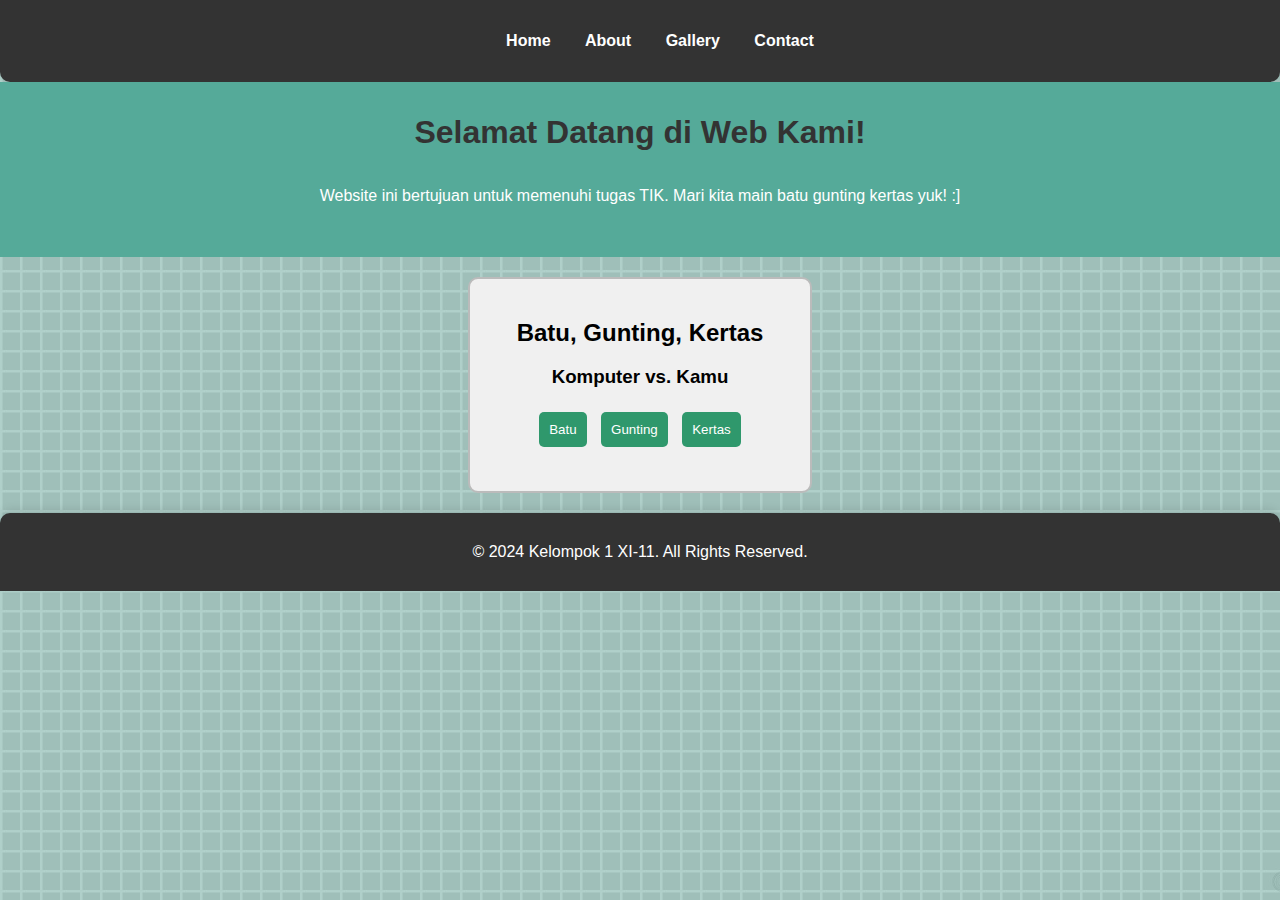
<file: index.html>
<!DOCTYPE html>
<html lang="en">
<head>
    <meta charset="UTF-8">
    <meta name="viewport" content="width=device-width, initial-scale=1.0">
    <title>Home Page</title>
    <link rel="stylesheet" href="styles.css">
</head>
<body>
    <header>
        <nav>
            <ul>
                <li><a href="index.html">Home</a></li>
                <li><a href="about.html">About</a></li>
                <li><a href="gallery.html">Gallery</a></li>
                <li><a href="contact.html">Contact</a></li>
            </ul>
        </nav>
    </header>

    <section class="hero">
        <h1>Selamat Datang di Web Kami!</h1>
        <p>Website ini bertujuan untuk memenuhi tugas TIK. Mari kita main batu gunting kertas yuk! :]</p>
    </section>

    <div class="game-container">
        <h2>Batu, Gunting, Kertas</h2>
        <h3>Komputer vs. Kamu</h3>
        <button onclick="playGame('batu')">Batu</button>
        <button onclick="playGame('gunting')">Gunting</button>
        <button onclick="playGame('kertas')">Kertas</button>
        <p id="gameResult"></p>
    </div>    

    <footer>
        <p>© 2024 Kelompok 1 XI-11. All Rights Reserved.</p>
    </footer>    

    <script src="game.js"></script>

</body>
</html>
</file>
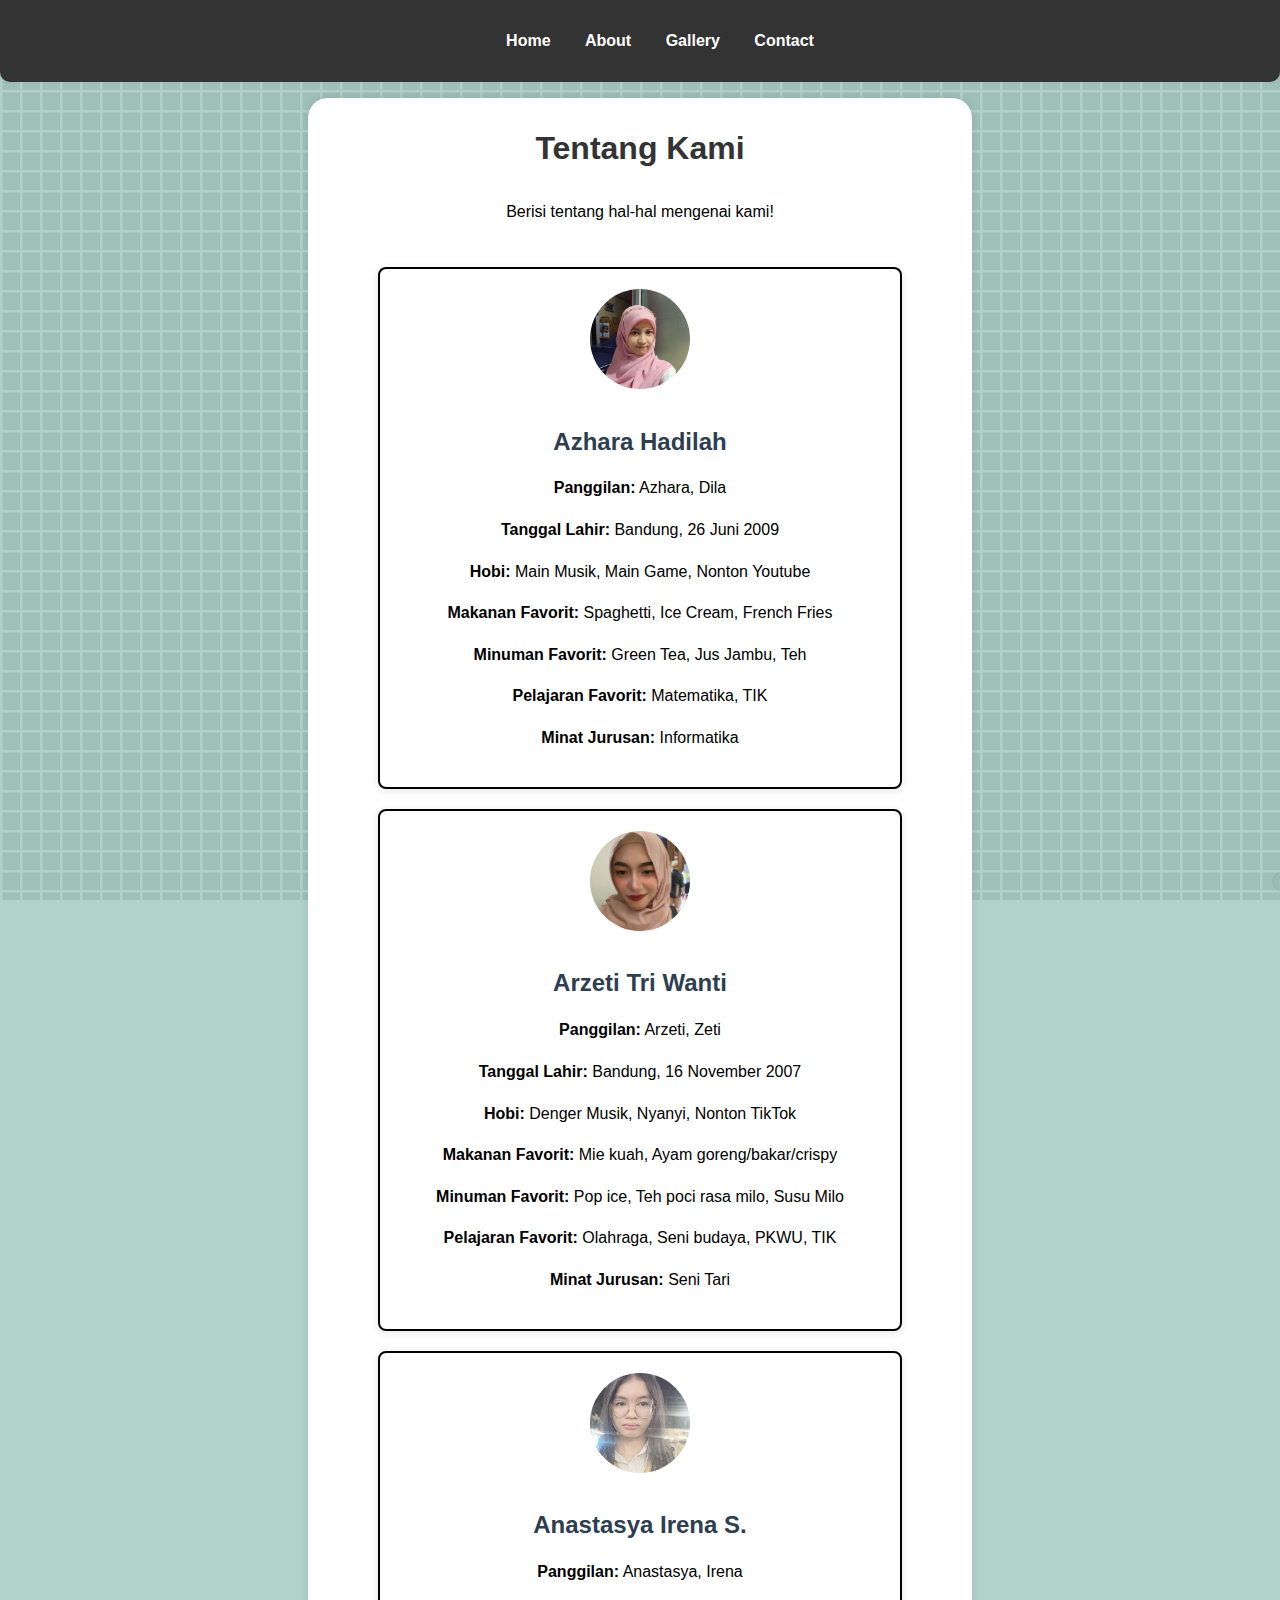
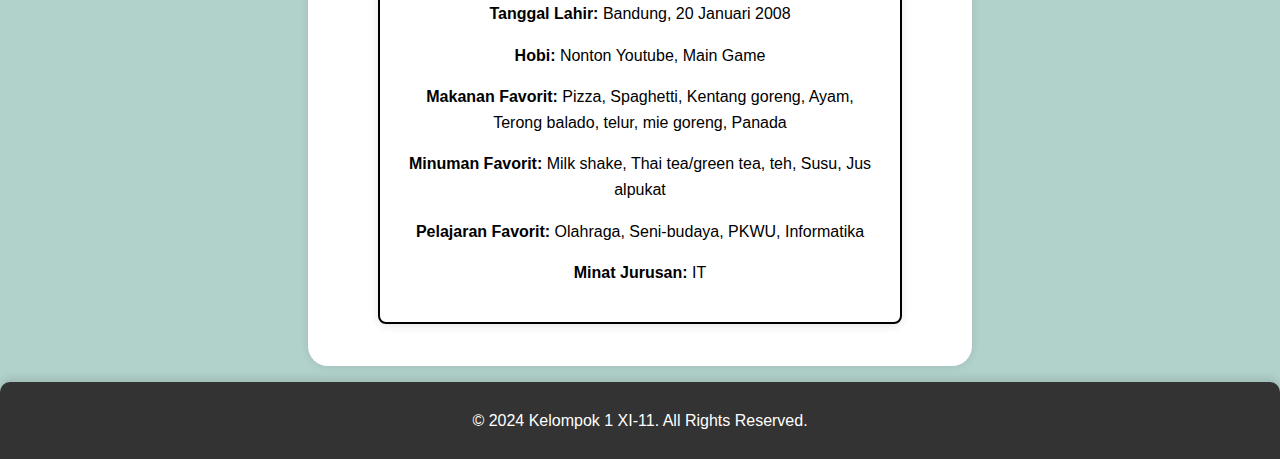
<file: about.html>
<!DOCTYPE html>
<html lang="en">
<head>
    <meta charset="UTF-8">
    <meta name="viewport" content="width=device-width, initial-scale=1.0">
    <title>Tentang Kami!</title>
    <link rel="stylesheet" href="styles.css">
</head>
<body>
    <header>
        <nav>
            <ul>
                <li><a href="index.html">Home</a></li>
                <li><a href="about.html">About</a></li>
                <li><a href="gallery.html">Gallery</a></li>
                <li><a href="contact.html">Contact</a></li>
            </ul>
        </nav>
    </header>

    <section class="content">
        <h1>Tentang Kami</h1>
            <p>Berisi tentang hal-hal mengenai kami!</p>
    
            <div class="profile-container">
                <!-- Profile 1 -->
                <div class="profile">
                    <img src="Azhara Hadilah.jpg" alt="Azhara" class="profile-pic">
                    <h2>Azhara Hadilah</h2>
                    <p><strong>Panggilan:</strong> Azhara, Dila</p>
                    <p><strong>Tanggal Lahir:</strong> Bandung, 26 Juni 2009</p>
                    <p><strong>Hobi:</strong> Main Musik, Main Game, Nonton Youtube</p>
                    <p><strong>Makanan Favorit:</strong> Spaghetti, Ice Cream, French Fries</p>
                    <p><strong>Minuman Favorit:</strong> Green Tea, Jus Jambu, Teh</p>
                    <p><strong>Pelajaran Favorit:</strong> Matematika, TIK</p>
                    <p><strong>Minat Jurusan:</strong> Informatika</p>
                </div>
    
                <!-- Profile 2 -->
                <div class="profile">
                    <img src="Arzeti Tri Wanti.jpg" alt="Arzeti" class="profile-pic">
                    <h2>Arzeti Tri Wanti</h2>
                    <p><strong>Panggilan:</strong> Arzeti, Zeti</p>
                    <p><strong>Tanggal Lahir:</strong> Bandung, 16 November 2007</p>
                    <p><strong>Hobi:</strong> Denger Musik, Nyanyi, Nonton TikTok</p>
                    <p><strong>Makanan Favorit:</strong> Mie kuah, Ayam goreng/bakar/crispy
                    </p>
                    <p><strong>Minuman Favorit:</strong> Pop ice, Teh poci rasa milo, Susu Milo</p>
                    <p><strong>Pelajaran Favorit:</strong> Olahraga, Seni budaya, PKWU, TIK</p>
                    <p><strong>Minat Jurusan:</strong> Seni Tari</p>
                </div>
    
                <!-- Profile 3 -->
                <div class="profile">
                    <img src="Anastasya Irena S.jpg" alt="Anastasya" class="profile-pic">
                    <h2>Anastasya Irena S.</h2>
                    <p><strong>Panggilan:</strong> Anastasya, Irena</p>
                    <p><strong>Tanggal Lahir:</strong> Bandung, 20 Januari 2008</p>
                    <p><strong>Hobi:</strong> Nonton Youtube, Main Game</p>
                    <p><strong>Makanan Favorit:</strong> Pizza, Spaghetti, Kentang goreng, Ayam, Terong balado, telur, mie goreng, Panada
                    </p>
                    <p><strong>Minuman Favorit:</strong> Milk shake, Thai tea/green tea, teh, Susu, Jus alpukat</p>
                    <p><strong>Pelajaran Favorit:</strong> Olahraga, Seni-budaya, PKWU, Informatika</p>
                    <p><strong>Minat Jurusan:</strong> IT</p>
                </div>
            </div>
    </section>
    <footer>
        <p>© 2024 Kelompok 1 XI-11. All Rights Reserved.</p>
    </footer>
</body>
</html>
</file>
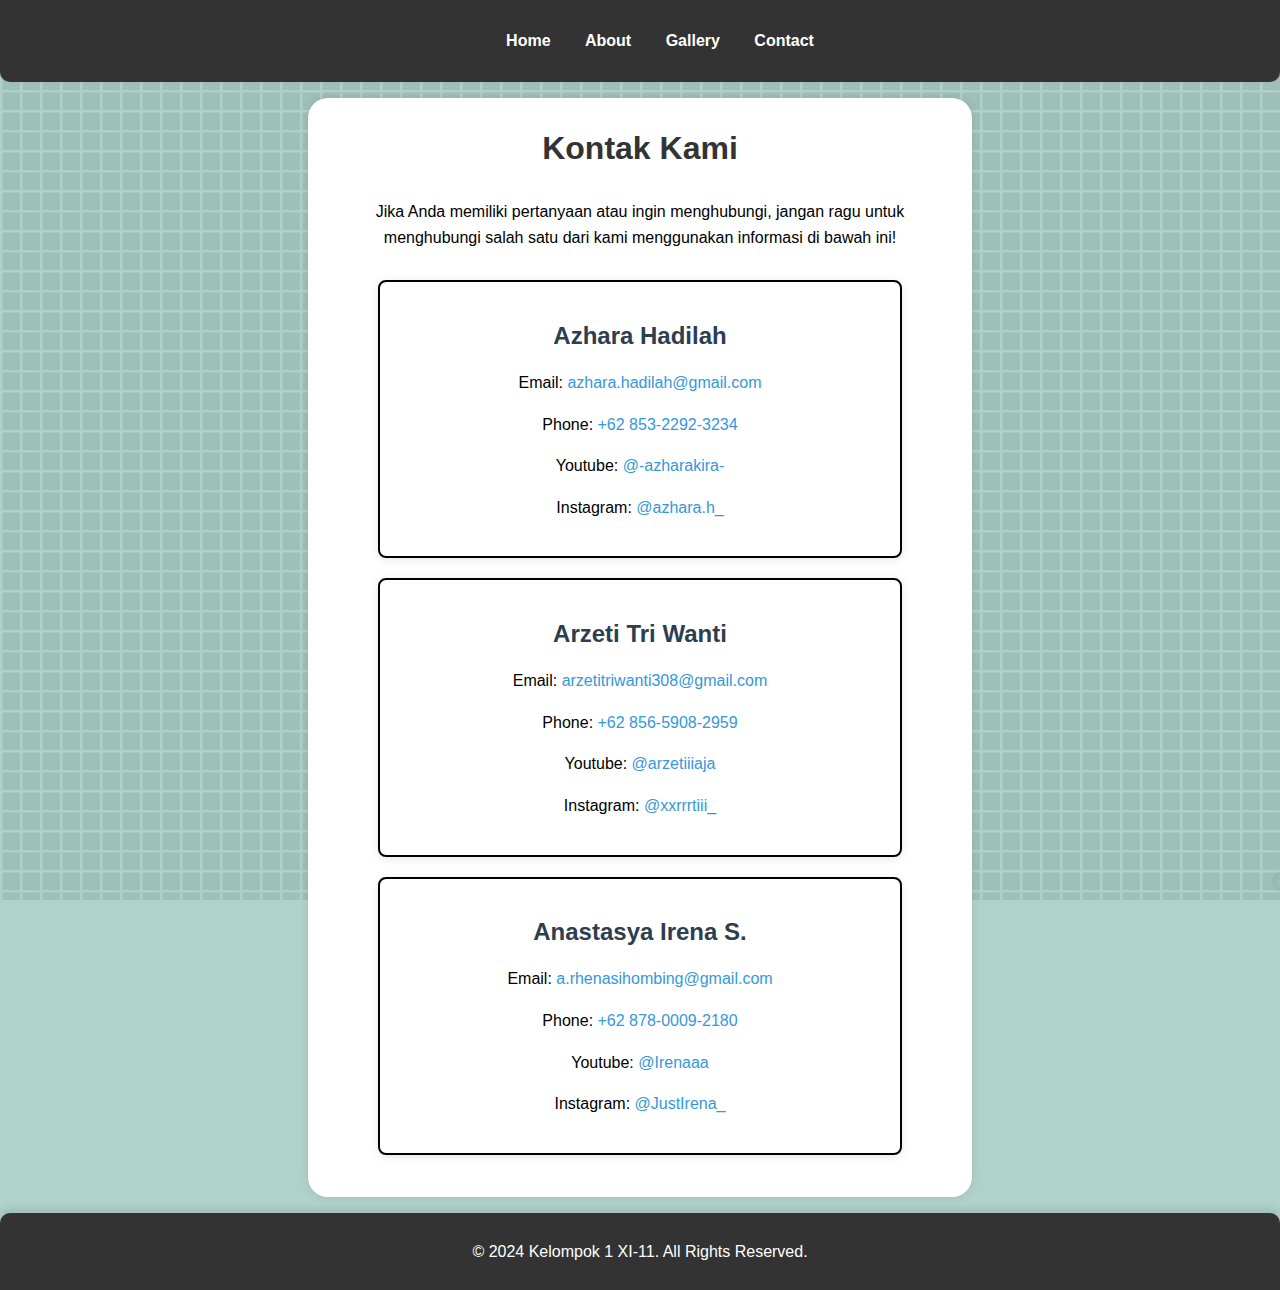
<file: contact.html>
<!DOCTYPE html>
<html lang="en">
<head>
    <meta charset="UTF-8">
    <meta name="viewport" content="width=device-width, initial-scale=1.0">
    <title>Kontak Kami</title>
    <link rel="stylesheet" href="styles.css">
</head>
<body>
    <header>
        <nav>
            <ul>
                <li><a href="index.html">Home</a></li>
                <li><a href="about.html">About</a></li>
                <li><a href="gallery.html">Gallery</a></li>
                <li><a href="contact.html">Contact</a></li>
            </ul>
        </nav>
    </header>

    <section class="content">
        <h1>Kontak Kami</h1>
        <p>Jika Anda memiliki pertanyaan atau ingin menghubungi, jangan ragu untuk menghubungi salah satu dari kami menggunakan informasi di bawah ini!</p>

        <div class="contact-profiles">
            <div class="profile">
                <h2>Azhara Hadilah</h2>
                <p>Email: <a href="mailto:azhara.hadilah@gmail.com">azhara.hadilah@gmail.com</a></p>
                <p>Phone: <a href="tel:+6285322923234">+62 853-2292-3234</a></p>
                <p>Youtube: <a href="https://www.youtube.com/@-azharakira-" target="_blank">@-azharakira-</a></p>
                <p>Instagram: <a href="https://instagram.com/azhara.h_" target="_blank">@azhara.h_
                </a></p>
            </div>

            <div class="profile">
                <h2>Arzeti Tri Wanti</h2>
                <p>Email: <a href="mailto:arzetitriwanti308@gmail.com">arzetitriwanti308@gmail.com</a></p>
                <p>Phone: <a href="tel:+6285659082959">+62 856-5908-2959</a></p>
                <p>Youtube: <a href="https://youtube.com/@arzetitriwantii0332?si=dpD1fce3LK-IMhPh" target="_blank">@arzetiiiaja</a></p>
                <p>Instagram: <a href="https://instagram.com/xxrrrtiii_" target="_blank">@xxrrrtiii_
                </a></p>
            </div>

            <div class="profile">
                <h2>Anastasya Irena S.</h2>
                <p>Email: <a href="mailto:a.rhenasihombing@gmail.com">a.rhenasihombing@gmail.com</a></p>
                <p>Phone: <a href="tel:+6287800092180">+62 878-0009-2180</a></p>
                <p>Youtube: <a href="https://youtube.com/@cloulaa?si=EPh378Wpeg-uRSwZ" target="_blank">@Irenaaa</a></p>
                <p>Instagram: <a href="https://instagram.com/JustIrena_" target="_blank">@JustIrena_
                </a></p>
            </div>
        </div>
    </section>
    <footer>
        <p>© 2024 Kelompok 1 XI-11. All Rights Reserved.</p>
    </footer>    
</body>
</html>
</file>
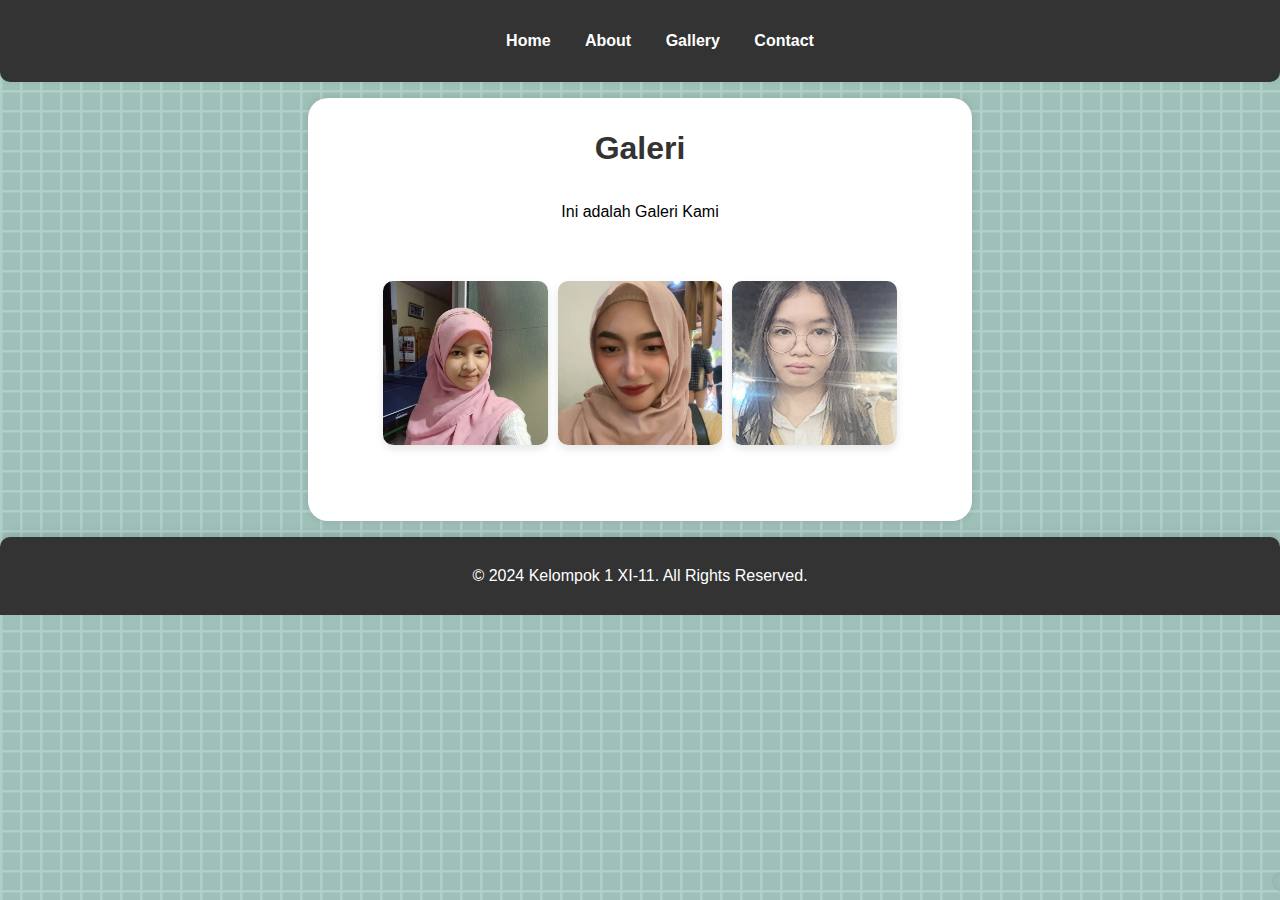
<file: gallery.html>
<!DOCTYPE html>
<html lang="en">
<head>
    <meta charset="UTF-8">
    <meta name="viewport" content="width=device-width, initial-scale=1.0">
    <title>Gallery Kami</title>
    <link rel="stylesheet" href="styles.css">
</head>
<body>
    <header>
        <nav>
            <ul>
                <li><a href="index.html">Home</a></li>
                <li><a href="about.html">About</a></li>
                <li><a href="gallery.html">Gallery</a></li>
                <li><a href="contact.html">Contact</a></li>
            </ul>
        </nav>
    </header>

    <section class="content">
        <h1>Galeri</h1>
        <p>Ini adalah Galeri Kami</p>
    

       <div class="gallery-container">
        <div class="gallery">
               <div class="gallery-item">
                 <img src="Azhara Hadilah.jpg" alt="Foto 1">
               </div>
               <div class="gallery-item">
                  <img src="Arzeti Tri Wanti.jpg" alt="Foto 2">
               </div>
              <div class="gallery-item">
                  <img src="Anastasya Irena S.jpg" alt="Foto 3">
              </div>
            </div>
        </div>
    </section>
</html>

    <footer>
        <p>© 2024 Kelompok 1 XI-11. All Rights Reserved.</p>
    </footer>    
</body>
</html>
</file>
<file: styles.css>
body {
    font-family: Arial, sans-serif;
    margin: 0;
    padding: 0;
    background-color: #f4f4f4;
    background-image: url('bgputih2.jpeg');
    background-size: cover;
    background-attachment: fixed;
    background-position: center;
    position: relative;
    min-height: 100vh
}

body::before {
    content: '';
    position: absolute;
    top: 0;
    left: 0;
    width: 100%;
    height: 100%;
    background: rgba(99, 167, 154, 0.46); 
    z-index: -1; 
}

header {
    background-color: #333;
    padding: 1em 0;
    box-shadow: 0 -4px 8px rgba(0, 0, 0, 0.1); 
    border-radius: 0 0 10px 10px;
}

nav ul {
    list-style-type: none;
    text-align: center;
}

nav ul li {
    display: inline;
    margin: 0 15px;
}

nav ul li a {
    color: white;
    text-decoration: none;
    font-weight: bold;
}

.hero, .content {
    text-align: center;
    padding: 2em;
}

.hero {
    background-color: #5A9;
    color: white;
}

.content {
    background-color: white;
    margin: 1em auto;
    max-width: 600px;
    box-shadow: 0 0 10px rgba(0, 0, 0, 0.1);
    padding: 2em;
    border-radius: 20px;
}

h1 {
    margin: 0 0 1em 0;
}

p {
    line-height: 1.6;
}

.profile-pic {
    width: 100px;
    height: 100px;
    border-radius: 50%;
    margin-bottom: 15px;
}

.profile-container {
    display: flex;
    flex-direction: column;
    align-items: center;
    justify-content: space-around;
    margin-top: 2em;
}

.profile {
    background-color: #fff;
    border-radius: 10px;
    padding: 20px;
    box-shadow: 0px 0px 10px rgba(0, 0, 0, 0.1);
    width: 80%;
    margin: 20px 0;
    text-align: center;
    border: 2px solid #ddd; 
}

.contact-profiles {
    display: flex; 
    justify-content: space-around; 
    flex-wrap: wrap; 
    margin-top: 20px; 
}

.profile {
    border: 2px solid ; 
    border-radius: 8px; 
    padding: 20px; 
    margin: 10px; 
    width: 80%; 
    box-shadow: 0 2px 10px rgba(0, 0, 0, 0.1); 
}

.profile h2 {
    color: #2c3e50;
}

.profile a {
    color: #3498db; 
    text-decoration: none; 
}

.profile a:hover {
    text-decoration: underline; 
}

main {
    flex: 1;
}

footer {
    background-color: #333;
    color: white;
    text-align: center;
    padding: 10px 0;
    width: 100%;
    position: relative; 
    bottom: 0;
    box-shadow: 0 -4px 8px rgba(0, 0, 0, 0.1); 
    border-radius: 10px 10px 0 0; 
}

body {
    box-shadow: 0 -4px 8px rgba(0, 0, 0, 0.1); 
    border-radius: 10px 10px 0 0;  
}

.game-container {
    text-align: center;
    padding: 20px;
    background-color: #f0f0f0;
    border: 2px solid #bbb;
    border-radius: 10px;
    width: 300px;
    margin: 20px auto;
}

button {
    margin: 5px;
    padding: 10px;
    background-color: #2f986c;
    color: white;
    border: none;
    border-radius: 5px;
    cursor: pointer;
}

button:hover {
    background-color: #1e674d;
}

#gameResult {
    font-size: 1.2em;
    margin-top: 10px;
}


body {
    font-family: Arial, sans-serif;
    margin: 0;
    padding: 0;
    background-color: #f4f4f4;
}

.gallery-container {
    text-align: center;
    padding: 20px;
}

h1 {
    color: #333;
}

.gallery {
    display: flex;
    justify-content: center;
    flex-wrap: wrap;
    gap: 10px;
    margin-top: 20px;
}

.gallery-item {
    flex: 1 1 calc(33% - 20px);
    max-width: calc(33% - 20px);
    box-sizing: border-box;
    margin-bottom: 20px;
}

.gallery-item img {
    width: 100%;
    height: auto;
    border-radius: 10px;
    box-shadow: 0 4px 8px rgba(0, 0, 0, 0.1);
    transition: transform 0.2s ease-in-out;
}

.gallery-item img:hover {
    transform: scale(1.05); 
}
</file>
